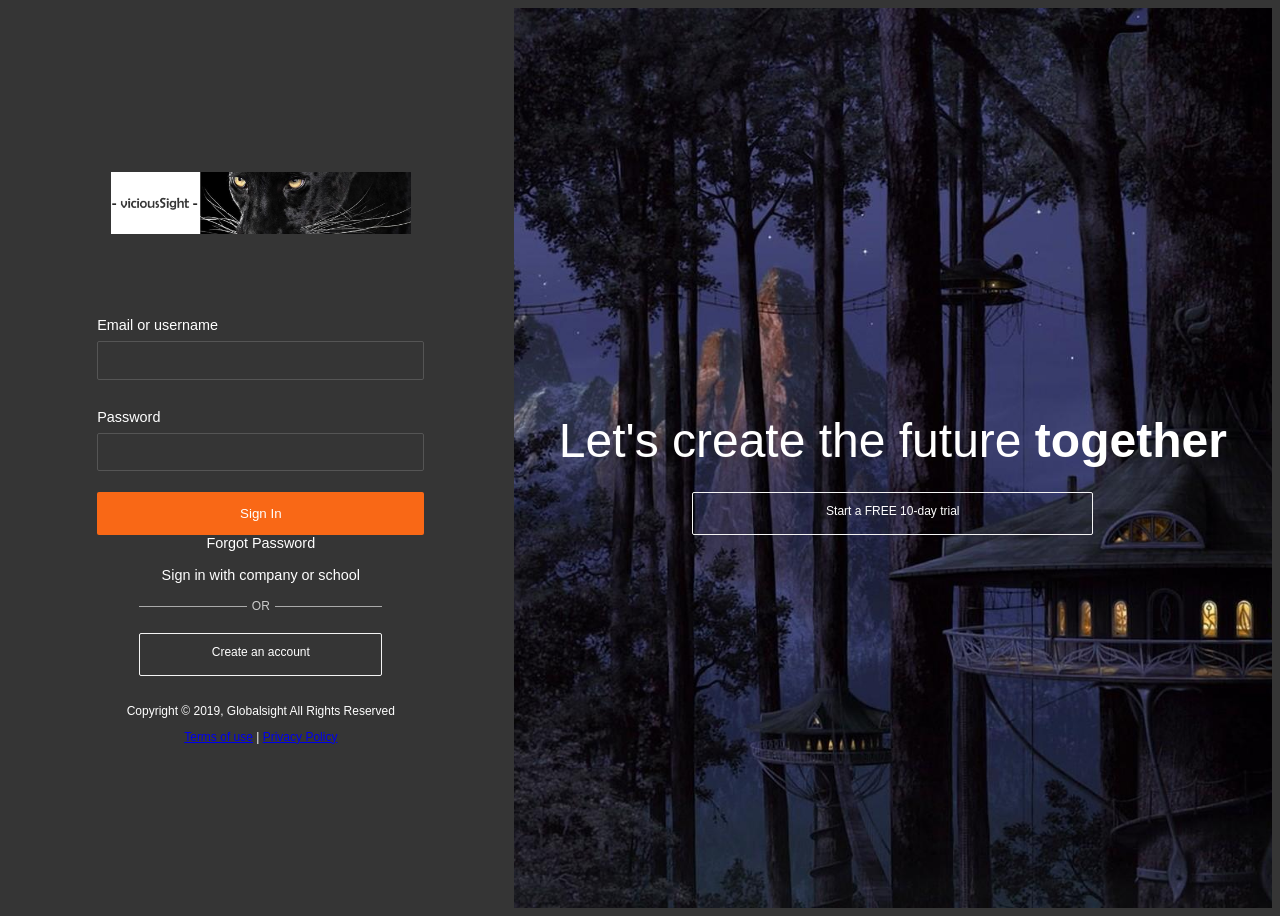
<file: index.html>
<!DOCTYPE html>
<html lang="en">
<head>
    <meta charset="UTF-8">
    <meta name="viewport" content="width=device-width, initial-scale=1.0">
    <meta http-equiv="X-UA-Compatible" content="ie=edge">
    <title>Sign In - viciousSight</title>
    <link rel="stylesheet" type="text/css" href="style.css">
</head>
<body>
	<div id="wrapper">
		<div id="left">
			<div id="signin">

				<div class="logo">
					<img src="images/vS.png" width="200px" alt="Globalsight">
				</div>
				<form>
					<div>
						<label>Email or username</label>
						<input type="text"  name="email" class="text-input">
					</div>

					<div>
						<label>Password</label>
						<input type="password" name="password" class="text-input">
					</div>
					<button type="submit" class="primary-btn">Sign In</button>
				</form>
					<div class="links">
						<a href="#">Forgot Password</a>
						<a href="#">Sign in with company or school</a>
					</div>

					<div class="or">
						<hr class="bar">
						<span>OR</span>
						<hr class="bar">
					</div>
				<a href="#" class="secondary-btn">Create an account</a>
			</div id="main-footer">
				<p>Copyright &copy; 2019, Globalsight All Rights Reserved</p>

				<div>
					<a href="#">Terms of use</a> | <a href="#">Privacy Policy</a>
				</div>
			<footer>
				
			</footer>
		</div>
		
		<div id="right">
			<div id="showcase">
				<div class="showcase-content">
					<h1 class="showcase-text">Let's create the future <strong>together</strong></h1>
				<a href="#" class="secondary-btn">Start a FREE 10-day trial</a>	
				</div>
			</div>
		</div>
	</div>
    
</body>
</html>
</file>
<file: style.css>
* {
	box-sizing: border-box;
}

body {
	font-family: arial;
	font-size: 12px;
	font-weight: 300;
	background: #353535;
	color: #fff;
}

h1, h2, h3, h4, h5, h6 {
	font-weight: 300;
}

#wrapper {
	display: flex;
	flex-direction: row;
}

#left {
	display: flex;
	flex-direction: column;
	flex: 1;
	align-items: center;
	justify-content: center;
	height: 100vh;
}

#right {
	flex: 1;
}

/* Sign in */
#signin {
	display: flex;
	flex-direction: column;
	justify-content: center;
	align-items: center;
	width: 80%;
	padding-bottom: 1rem;
}

#signin form {
	width: 80%
	padding-bottom: 3rem;
}

#signin .logo {
	margin-bottom: 8vh;
}

#signin .logo img {
	width: 300px;
}

#signin label {
	font-size: 0.9rem;
	line-height: 2rem;
	font-weight: 500;
}

#signin .text-input {
	margin-bottom: 1.3rem;
	width: 100%;
	border-radius: 2px;
	background: #353535;
	border: 1px solid #555;
	color: #ccc;
	padding:0.5rem 1rem;
	line-height: 1.3rem;
}

#signin .primary-btn{
	width: 100%;
}

#signin .secondary-btn, .or, .links {
	width: 60%;
}

#signin .links a {
	display: block;
	color:#fff;
	text-decoration: none;
	margin-bottom: 1rem;
	text-align: center;
	font-size: 0.9rem;
}

#signin .or {
	display: flex;
	flex-direction: row;
	margin-bottom: 1.2rem;
	align-items: center;
}

#signin .or .bar {
	flex: auto;
	border: none;
	height: 1px;
	background: #aaa;
}

#signin .or span {
	color: #ccc;
	padding: 0 0.4em;
}

/* Showcase */
#showcase {
	display: flex;
	justify-content: center;
	align-items: center;
	background: url('images/magni.jpg') no-repeat center center / cover;
	height: 100vh;
	text-align: center;
}

#showcase .showcase-text {
	font-size: 3rem;
	width: 100%;
	color: #fff;
	margin-bottom: 1.5rem;
}


#showcase .secondary-btn {
	width: 60%;
	margin: auto;
}


/* Footer */
#main-footer {
	color: #ccc;
	text-align: center;
	font-size: 0.8rem;
	max-width: 80%;
	padding-top: 5rem;
}

#main-footer a {
	color: #f96816;
	text-decoration: underline;
}

/* Button */
.primary-btn {
	padding: 0.7rem 1rem;
	height: 2.7rem;
	display: block;
	border: 0;
	border-radius: 2px;
	font-weight: 500;
	background: #f96816;
	color: #fff;
	text-decoration: none;
	cursor: pointer;
	text-align: center;
	transition: all 0.5s;
}

.primary-btn:hover {
	background-color: #ff7b39;
}

.secondary-btn {
	padding: 0.7rem 1rem;
	height: 2.7rem;
	display: block;
	border: 1px solid #f4f4f4;
	border-radius: 2px;
	font-weight: 500;
	background: none;
	color: #fff;
	text-decoration: none;
	cursor: pointer;
	text-align: center;
	transition: all 0.5s;
}

.secondary-btn:hover {
	border-color: #ff7b39;
	color: #ff7b39;
}

/* Media Queries */
@media(min-width: 1200px){
	#left {
		flex:4;
	}

	#right {
		flex:6;
	}
}

@media(max-width: 768px) {
	body {
		overflow: auto;
	}

	#right {
		display: none;
	}

	#left {
		justify-content: start;
		margin-top: 2vh;
	}

	#signin .logo {
		margin-bottom: 2vh;
	}

	#signin .text-input {
		margin-bottom: 0.7rem;
	}

	#main-footer {
		padding-top: 1rem;
	}
}
</file>
<file: pluralsight UI clone/style.css>
* {
	box-sizing: border-box;
}

body {
	font-family: arial;
	font-size: 12px;
	font-weight: 300;
	background: #353535;
	color: #fff;
}

h1, h2, h3, h4, h5, h6 {
	font-weight: 300;
}

#wrapper {
	display: flex;
	flex-direction: row;
}

#left {
	display: flex;
	flex-direction: column;
	flex: 1;
	align-items: center;
	justify-content: center;
	height: 100vh;
}

#right {
	flex: 1;
}

/* Sign in */
#signin {
	display: flex;
	flex-direction: column;
	justify-content: center;
	align-items: center;
	width: 80%;
	padding-bottom: 1rem;
}

#signin form {
	width: 80%
	padding-bottom: 3rem;
}

#signin .logo {
	margin-bottom: 8vh;
}

#signin .logo img {
	width: 300px;
}

#signin label {
	font-size: 0.9rem;
	line-height: 2rem;
	font-weight: 500;
}

#signin .text-input {
	margin-bottom: 1.3rem;
	width: 100%;
	border-radius: 2px;
	background: #353535;
	border: 1px solid #555;
	color: #ccc;
	padding:0.5rem 1rem;
	line-height: 1.3rem;
}

#signin .primary-btn{
	width: 100%;
}

#signin .secondary-btn, .or, .links {
	width: 60%;
}

#signin .links a {
	display: block;
	color:#fff;
	text-decoration: none;
	margin-bottom: 1rem;
	text-align: center;
	font-size: 0.9rem;
}

#signin .or {
	display: flex;
	flex-direction: row;
	margin-bottom: 1.2rem;
	align-items: center;
}

#signin .or .bar {
	flex: auto;
	border: none;
	height: 1px;
	background: #aaa;
}

#signin .or span {
	color: #ccc;
	padding: 0 0.4em;
}

/* Showcase */
#showcase {
	display: flex;
	justify-content: center;
	align-items: center;
	background: url('images/magni.jpg') no-repeat center center / cover;
	height: 100vh;
	text-align: center;
}

#showcase .showcase-text {
	font-size: 3rem;
	width: 100%;
	color: #fff;
	margin-bottom: 1.5rem;
}


#showcase .secondary-btn {
	width: 60%;
	margin: auto;
}


/* Footer */
#main-footer {
	color: #ccc;
	text-align: center;
	font-size: 0.8rem;
	max-width: 80%;
	padding-top: 5rem;
}

#main-footer a {
	color: #f96816;
	text-decoration: underline;
}

/* Button */
.primary-btn {
	padding: 0.7rem 1rem;
	height: 2.7rem;
	display: block;
	border: 0;
	border-radius: 2px;
	font-weight: 500;
	background: #f96816;
	color: #fff;
	text-decoration: none;
	cursor: pointer;
	text-align: center;
	transition: all 0.5s;
}

.primary-btn:hover {
	background-color: #ff7b39;
}

.secondary-btn {
	padding: 0.7rem 1rem;
	height: 2.7rem;
	display: block;
	border: 1px solid #f4f4f4;
	border-radius: 2px;
	font-weight: 500;
	background: none;
	color: #fff;
	text-decoration: none;
	cursor: pointer;
	text-align: center;
	transition: all 0.5s;
}

.secondary-btn:hover {
	border-color: #ff7b39;
	color: #ff7b39;
}

/* Media Queries */
@media(min-width: 1200px){
	#left {
		flex:4;
	}

	#right {
		flex:6;
	}
}

@media(max-width: 768px) {
	body {
		overflow: auto;
	}

	#right {
		display: none;
	}

	#left {
		justify-content: start;
		margin-top: 2vh;
	}

	#signin .logo {
		margin-bottom: 2vh;
	}

	#signin .text-input {
		margin-bottom: 0.7rem;
	}

	#main-footer {
		padding-top: 1rem;
	}
}
</file>
